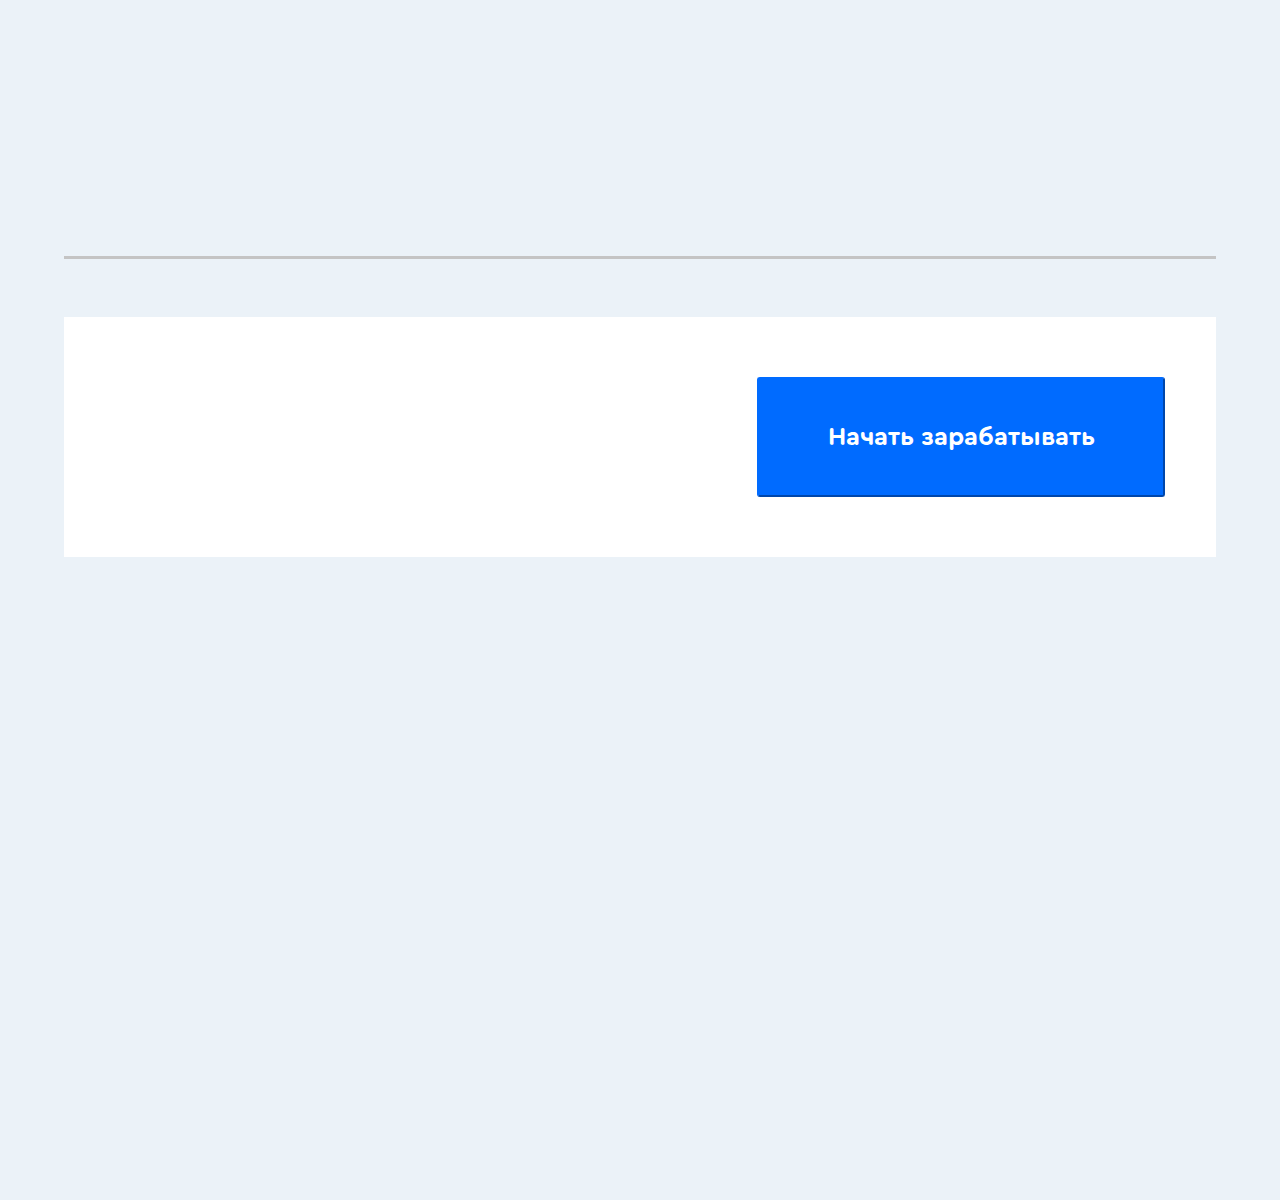
<file: front/web_calculator/index.html>
<!DOCTYPE html>
<html lang="en">
<head>
    <meta charset="UTF-8">
    <meta http-equiv="X-UA-Compatible" content="IE=edge">
    <meta name="viewport" content="width=device-width, initial-scale=1.0">
    <link rel="stylesheet" href="styles/style.css">
    <script src="styles/script.js"></script>
    <script src="https://ajax.googleapis.com/ajax/libs/jquery/3.1.1/jquery.min.js"></script>
    <link rel="icon" href="https://faviconka.ru/ico/1/faviconka.ru_1_176460.ico" type="image/x-icon">
    <title>Калькулятор</title>
</head>
<body>
    <section>
        <header>
            <div class="header__title">
                <span class="first-header-word"></span><br>
                <span class="second-header-word"></span>
            </div>
        </header>
        <nav class="menu">   
        </nav>
        <div class="flex-main-container">

        </div>
        
        <footer>
            <div class="footer__image">
            </div>
            <div class="footer__calculate-result">
            </div>
            <div class="footer__button">
                <button class="main-button">Начать зарабатывать</button>
            </div>
        </footer>
    </section>
    
</body>
</html>
</file>
<file: front/web_calculator/styles/style.css>
@font-face {
  font-family: Cera Raund;
  src: url("../static/TypeMates  Cera Round Pro Bold.woff"); }
* {
  outline: none;
  margin: 0px;
  padding: 0px; }

body {
  background-color: #EBF2F8;
  width: 100%;
  margin: 0 auto; }

section {
  width: 90%;
  height: 1200px;
  margin: 0 auto; }

header {
  display: flex;
  flex-direction: column;
  align-items: flex-start;
  justify-content: center;
  color: #0C158E;
  font-family: Cera Raund, sans-serif;
  height: 20%; }
  header .first-header-word {
    font-size: 31pt;
    line-height: 1;
    letter-spacing: 1px; }
  header .second-header-word {
    font-size: 59pt;
    line-height: 0.66;
    letter-spacing: 1px;
    word-spacing: 4px; }

.menu {
  display: flex;
  justify-content: flex-start;
  margin: 0 auto;
  border-bottom: 3px solid #c4c4c4;
  height: 5%;
  width: 100%; }
  .menu .menu__item {
    height: 100%;
    color: #0C158E;
    font-family: Cera Raund, sans-serif;
    font-size: 20pt;
    margin-right: 5%; }
    .menu .menu__item label {
      display: flex;
      justify-content: space-between;
      flex-direction: column;
      width: 100%;
      height: 100%; }
    .menu .menu__item input:checked + .first-label:after {
      content: ' ';
      border-bottom: 3px solid #1A79DC;
      margin-top: 26px; }
  .menu .menu__item input[type=radio] {
    display: none; }

.flex-counters {
  width: 100%;
  margin: 0 auto;
  display: flex;
  flex-direction: column;
  height: 50%; }
  .flex-counters.fouth {
    flex-wrap: wrap; }
    .flex-counters.fouth .mini_element {
      margin-bottom: 0%;
      width: 25%; }
  .flex-counters.third .mini_element {
    margin-bottom: 0%;
    width: 25%; }
  .flex-counters.second .mini_element {
    margin-bottom: 0%;
    width: 33.3333333333%; }
  .flex-counters.first .mini_element {
    margin-bottom: 0%;
    width: 50%; }
  .flex-counters .flex-counters__element {
    display: flex;
    flex-direction: row;
    flex-wrap: wrap;
    width: 100%;
    height: 30%;
    color: #313777; }
    .flex-counters .flex-counters__element .mini_element {
      display: flex;
      flex-direction: column;
      justify-content: flex-start;
      margin-top: 5%; }
    .flex-counters .flex-counters__element .description-element-title {
      font-family: Cera Raund, sans-serif;
      margin-bottom: 10px;
      font-size: 20pt; }
    .flex-counters .flex-counters__element .description-element-text {
      font-size: 15pt;
      color: #313777;
      font-family: "Gill Sans", "Gill Sans MT", Calibri, "Trebuchet MS", sans-serif, Helvetica, sans-serif;
      line-height: 1.5; }
    .flex-counters .flex-counters__element .element-title {
      width: 90%;
      margin: 0 auto;
      white-space: nowrap;
      margin-bottom: 6px;
      color: #313777;
      font-family: "Gill Sans", "Gill Sans MT", Calibri, "Trebuchet MS", sans-serif, Helvetica, sans-serif;
      font-size: 13pt; }
    .flex-counters .flex-counters__element input[type=text] {
      font-size: 12pt;
      width: 85%;
      margin: 0 auto;
      color: #0C158E;
      height: 50px;
      border: none;
      padding-left: 6%;
      border-radius: 5px; }
    .flex-counters .flex-counters__element input[type=range] {
      width: 90%;
      margin: 0 auto;
      height: 0px;
      border-bottom: 1px solid #0C158E;
      position: relative; }
    .flex-counters .flex-counters__element .range-span {
      width: 90%;
      margin: 0 auto;
      margin-top: 10px;
      color: #999999;
      display: flex;
      font-family: "Gill Sans", "Gill Sans MT", Calibri, "Trebuchet MS", sans-serif, Helvetica, sans-serif;
      justify-content: space-between; }
  .flex-counters .flex-counters__checkbox {
    display: flex;
    justify-content: center;
    align-items: center;
    height: 5%;
    width: 100%;
    margin-top: 30px; }
    .flex-counters .flex-counters__checkbox .element-checkbox {
      height: 25px;
      width: 25px; }
    .flex-counters .flex-counters__checkbox .element-checkbox-alert {
      color: #313777;
      margin-left: 15px;
      font-family: "Gill Sans", "Gill Sans MT", Calibri, "Trebuchet MS", sans-serif, Helvetica, sans-serif;
      font-size: 15pt; }

footer {
  background: #fff;
  color: #006BFF;
  display: flex;
  flex-direction: row;
  justify-content: space-between;
  width: 100%;
  overflow: hidden !important;
  height: 15%;
  margin: 0 auto;
  margin-top: 5%; }
  footer .footer__image {
    overflow: hidden;
    width: 25%; }
    footer .footer__image img {
      margin-top: -266px;
      margin-left: -10px; }
  footer .footer__calculate-result {
    display: flex;
    flex-direction: column;
    justify-content: center;
    font-family: Cera Raund, sans-serif;
    width: 38%; }
    footer .footer__calculate-result .formula_value_0 {
      display: flex;
      color: red; }
    footer .footer__calculate-result .formula_value_1 {
      display: none;
      color: green; }
    footer .footer__calculate-result .formula_value_2 {
      display: none;
      color: blue; }
    footer .footer__calculate-result :nth-child(1) {
      font-size: 20pt; }
    footer .footer__calculate-result p {
      padding-left: 5%; }
    footer .footer__calculate-result span {
      display: flex;
      align-items: center;
      height: 50%;
      padding-left: 5%;
      font-size: 60pt; }
      footer .footer__calculate-result span sup {
        font-size: 25pt; }
    footer .footer__calculate-result .result-text-month {
      font-size: 11pt; }
  footer .footer__button {
    display: flex;
    justify-content: center;
    align-items: center;
    width: 50%; }
    footer .footer__button .main-button {
      font-size: 20pt;
      border-color: #006BFF;
      color: white;
      font-family: Cera Raund, sans-serif;
      border-radius: 3px;
      mask-type: initial;
      background: #006BFF;
      width: 80%;
      height: 50%; }

@media (min-width: 320px) and (max-width: 719px) {
  body {
    width: 320px; }

  section {
    width: 90%; }

  header {
    height: 10%; }
    header .first-header-word {
      font-size: 16pt; }
    header .second-header-word {
      font-size: 27pt; }

  .menu {
    height: 4%; }
    .menu .menu__item {
      font-size: 11pt; }
      .menu .menu__item input:checked + .first-label:after {
        content: ' ';
        margin-top: 10px; }

  .flex-counters .flex-counters__element {
    display: flex;
    flex-direction: column;
    width: 100%;
    height: 30%; }
    .flex-counters .flex-counters__element .element-title {
      white-space: pre-wrap; }
    .flex-counters .flex-counters__element .mini_element {
      flex-direction: column;
      width: 100%;
      margin-bottom: 5%; }
    .flex-counters .flex-counters__element .description-element-title {
      font-size: 14pt; }
    .flex-counters .flex-counters__element .description-element-text {
      font-size: 12pt; }
    .flex-counters .flex-counters__element .element-title {
      width: 100%;
      font-size: 14pt; }
    .flex-counters .flex-counters__element input[type=text] {
      font-size: 10pt;
      width: 92%;
      height: 40px; }
    .flex-counters .flex-counters__element input[type=range] {
      width: 97%; }

  footer {
    background: url(/static/money.svg) no-repeat, white;
    overflow: inherit;
    display: flex;
    flex-direction: column;
    flex-wrap: wrap;
    width: 100%;
    height: 16%; }
    footer .footer__image {
      display: none; }
    footer .footer__calculate-result {
      padding: 0;
      width: 100%;
      z-index: 2;
      height: 55%; }
      footer .footer__calculate-result :nth-child(1) {
        font-size: 12pt; }
      footer .footer__calculate-result p {
        padding-left: 5%; }
      footer .footer__calculate-result span {
        height: 50%;
        padding-left: 5%;
        font-size: 45pt; }
        footer .footer__calculate-result span sup {
          font-size: 55pt; }
    footer .footer__button {
      width: 100%;
      height: 40%; }
      footer .footer__button .main-button {
        margin: 0;
        padding: 0;
        font-size: 10pt;
        height: 60%;
        width: 80%; } }
@media (min-width: 720px) and (max-width: 999px) {
  body {
    width: 720px; }

  section {
    width: 90%; }

  header .first-header-word {
    font-size: 24pt; }
  header .second-header-word {
    font-size: 45pt; }

  .flex-counters .flex-counters__element {
    display: flex;
    flex-direction: row; }
    .flex-counters .flex-counters__element .flex_section_disctiption_container {
      width: 35%;
      margin-right: 5%; }
    .flex-counters .flex-counters__element .flex_section_input_container {
      width: 60%; }
    .flex-counters .flex-counters__element .mini_element {
      width: 100%; }
    .flex-counters .flex-counters__element .description-element-title {
      font-size: 20pt; }
    .flex-counters .flex-counters__element .description-element-text {
      font-size: 15pt; }
    .flex-counters .flex-counters__element .element-title {
      font-size: 15pt; }
    .flex-counters .flex-counters__element input[type=text] {
      font-size: 12pt;
      width: 85%; }
    .flex-counters .flex-counters__element input[type=range] {
      width: 90%; }
    .flex-counters .flex-counters__element .range-span {
      width: 90%; }

  .menu {
    height: 3%; }
    .menu .menu__item {
      font-size: 16pt; }
      .menu .menu__item input:checked + .first-label:after {
        content: ' ';
        margin-top: 10px; }

  footer {
    display: flex;
    flex-direction: column;
    flex-wrap: wrap;
    width: 100%;
    height: 25%; }
    footer .footer__image {
      display: block;
      overflow: hidden;
      width: 35%;
      height: 100%; }
    footer .footer__calculate-result {
      margin-top: 5%;
      margin-left: 5%;
      display: flex;
      justify-content: space-around;
      align-items: flex-start;
      width: 60%;
      height: 50%; }
      footer .footer__calculate-result :nth-child(1) {
        font-size: 20pt; }
      footer .footer__calculate-result p, footer .footer__calculate-result span {
        padding: 0; }
    footer .footer__button {
      margin-left: 5%;
      align-items: flex-start;
      justify-content: flex-start;
      width: 60%;
      height: 35%; }
      footer .footer__button .main-button {
        font-size: 12pt;
        width: 90%;
        height: 50%; } }
@media (min-width: 1000px) and (max-width: 1280px) {
  body {
    width: 1000px; }

  section {
    width: 90%; }

  header .first-header-word {
    font-size: 30pt; }
  header .second-header-word {
    font-size: 55pt; }

  .menu .menu__item {
    font-size: 20pt; }
    .menu .menu__item input:checked + .first-label:after {
      content: ' ';
      margin-top: 26px; }

  footer {
    overflow: hidden;
    height: 15%; }
    footer .footer__calculate-result :nth-child(1) {
      font-size: 20pt; }
    footer .footer__calculate-result span {
      font-size: 60pt; }
      footer .footer__calculate-result span sup {
        font-size: 25pt; }
    footer .footer__calculate-result .result-text-month {
      font-size: 11pt; }
    footer .footer__button .main-button {
      font-size: 20pt; } }
@media (min-width: 1200px) and (max-width: 1980px) {
  body {
    width: 100%; }

  section {
    width: 90%; }

  header {
    height: 15vw; }
    header .first-header-word {
      font-size: 3vw; }
    header .second-header-word {
      font-size: 6vw; }

  .menu {
    margin: 0 auto;
    height: 5vw;
    width: 100%; }
    .menu .menu__item {
      font-size: 2vw; }
      .menu .menu__item input:checked + .first-label:after {
        content: ' ';
        margin-top: 2.45vw; }
    .menu .menu__item input[type=radio] {
      display: none; }

  .flex-counters .flex-counters__element .description-element-title {
    font-size: 2vw; }
  .flex-counters .flex-counters__element .description-element-text {
    font-size: 1.5vw; }
  .flex-counters .flex-counters__element .element-title {
    font-size: 1.5vw; }
  .flex-counters .flex-counters__element input[type=text] {
    font-size: 1.3vw;
    height: 3vw; }
  .flex-counters .flex-counters__element .range-span {
    font-size: 1.1vw; }

  footer {
    height: 20%; }
    footer .footer__calculate-result p {
      font-size: 1.3vw; }
    footer .footer__calculate-result .result-text-summ {
      font-size: 6vw; }
      footer .footer__calculate-result .result-text-summ sup {
        font-size: 3vw;
        margin-left: -18px; }
    footer .footer__calculate-result .result-text-month {
      font-size: 1.2vw; }
    footer .footer__button .main-button {
      font-size: 2vw; } }
@media (min-width: 1920px) {
  body {
    width: 1920px; }

  section {
    width: 90%;
    margin: 0 auto; }

  header {
    height: 25%; }
    header .first-header-word {
      font-size: 60pt; }
    header .second-header-word {
      font-size: 80pt; }

  .menu {
    display: flex;
    justify-content: flex-start;
    align-items: center;
    margin: 0 auto;
    border-bottom: 5px solid #c4c4c4;
    height: 6%;
    font-family: "Gill Sans", "Gill Sans MT", Calibri, "Trebuchet MS", sans-serif, Helvetica, sans-serif;
    width: 100%; }
    .menu .menu__item {
      display: flex;
      height: 100%;
      color: #0C158E;
      font-size: 40pt;
      margin-right: 3%; }
      .menu .menu__item label {
        display: flex;
        justify-content: space-between;
        flex-direction: column;
        width: 100%;
        height: 100%; }
      .menu .menu__item input:checked + .first-label:after {
        content: ' ';
        border-bottom: 5px solid #1A79DC;
        width: inherit;
        margin-top: 5px; }
    .menu .menu__item input[type=radio] {
      display: none; }

  .flex-counters {
    height: 50%; }
    .flex-counters .flex-counters__element .description-element-title {
      font-size: 40pt; }
    .flex-counters .flex-counters__element .description-element-text {
      font-size: 25pt; }
    .flex-counters .flex-counters__element .element-title {
      font-size: 25pt; }
    .flex-counters .flex-counters__element input[type=text] {
      font-size: 25pt;
      height: 70px; }
    .flex-counters .flex-counters__element .range-span {
      font-size: 20pt; }
    .flex-counters .flex-counters__checkbox .element-checkbox {
      height: 50px;
      width: 50px; }
    .flex-counters .flex-counters__checkbox .element-checkbox-alert {
      font-size: 30pt; }

  footer {
    height: 35%; }
    footer .footer__image {
      width: 20%; }
      footer .footer__image img {
        margin-top: -100px;
        margin-left: 0px; }
    footer .footer__calculate-result {
      overflow: hidden; }
      footer .footer__calculate-result :nth-child(1) {
        font-size: 40pt; }
      footer .footer__calculate-result p {
        font-size: 30pt; }
      footer .footer__calculate-result span {
        font-size: 90pt; }
        footer .footer__calculate-result span sup {
          font-size: 25pt; }
    footer .footer__button {
      width: 45%; }
      footer .footer__button .main-button {
        font-size: 40pt;
        height: 40%; } }

/*# sourceMappingURL=style.css.map */
</file>
